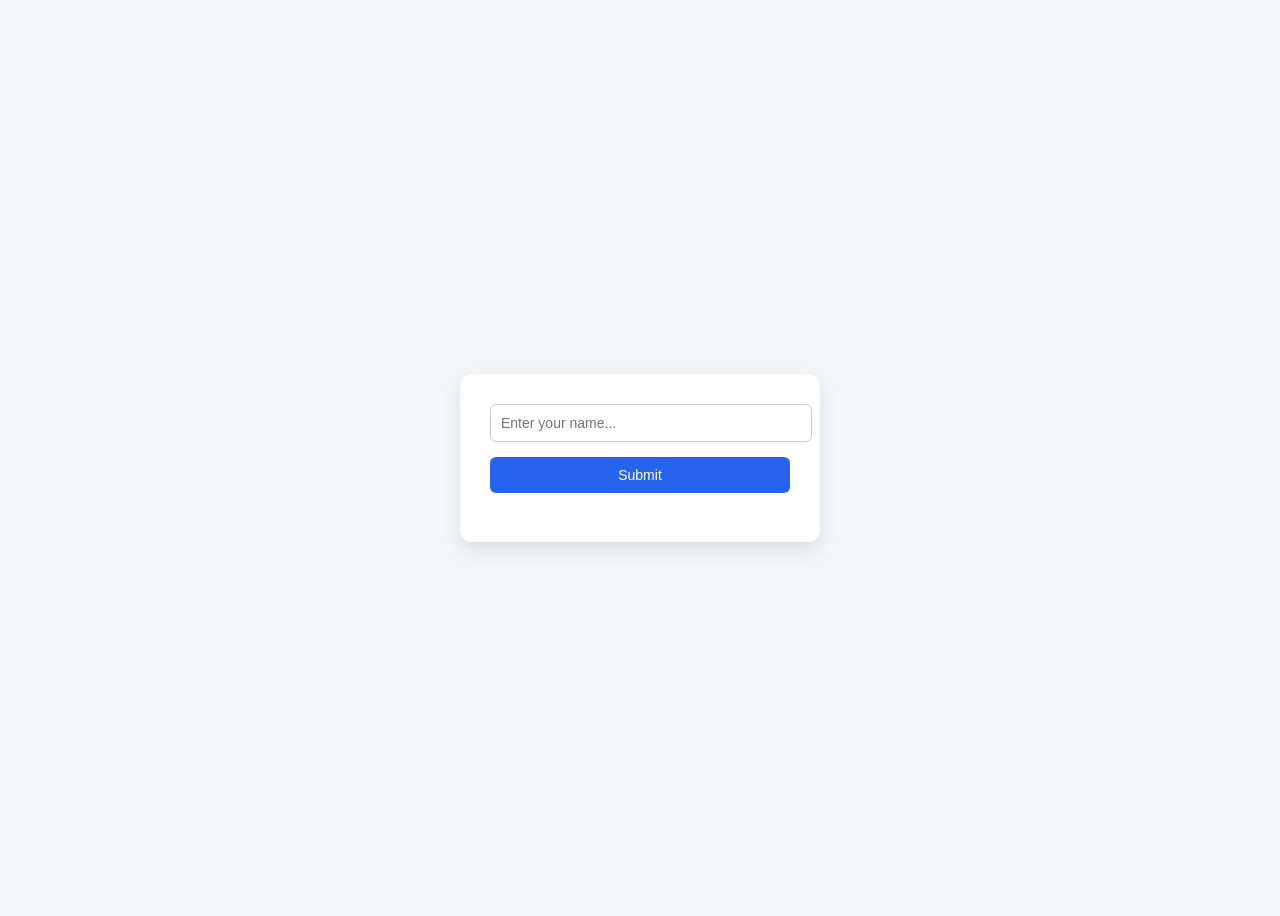
<file: Ajax/index.html>
<!DOCTYPE html>
<html lang="en">
<head>
  <meta charset="UTF-8">
  <title>Simple Form</title>
  
  <link rel="stylesheet" href="style.css">
</head>
<body>

  <div class="form-container">
    <form id="myForm">
      <input type="text" id="inputField" placeholder="Enter your name..." required>
      <button type="submit"  >Submit</button>
      <h2 id="result"></h2>
    </form>
  </div>

  <script src="./metode.js">

  </script>

</body>
</html>
</file>
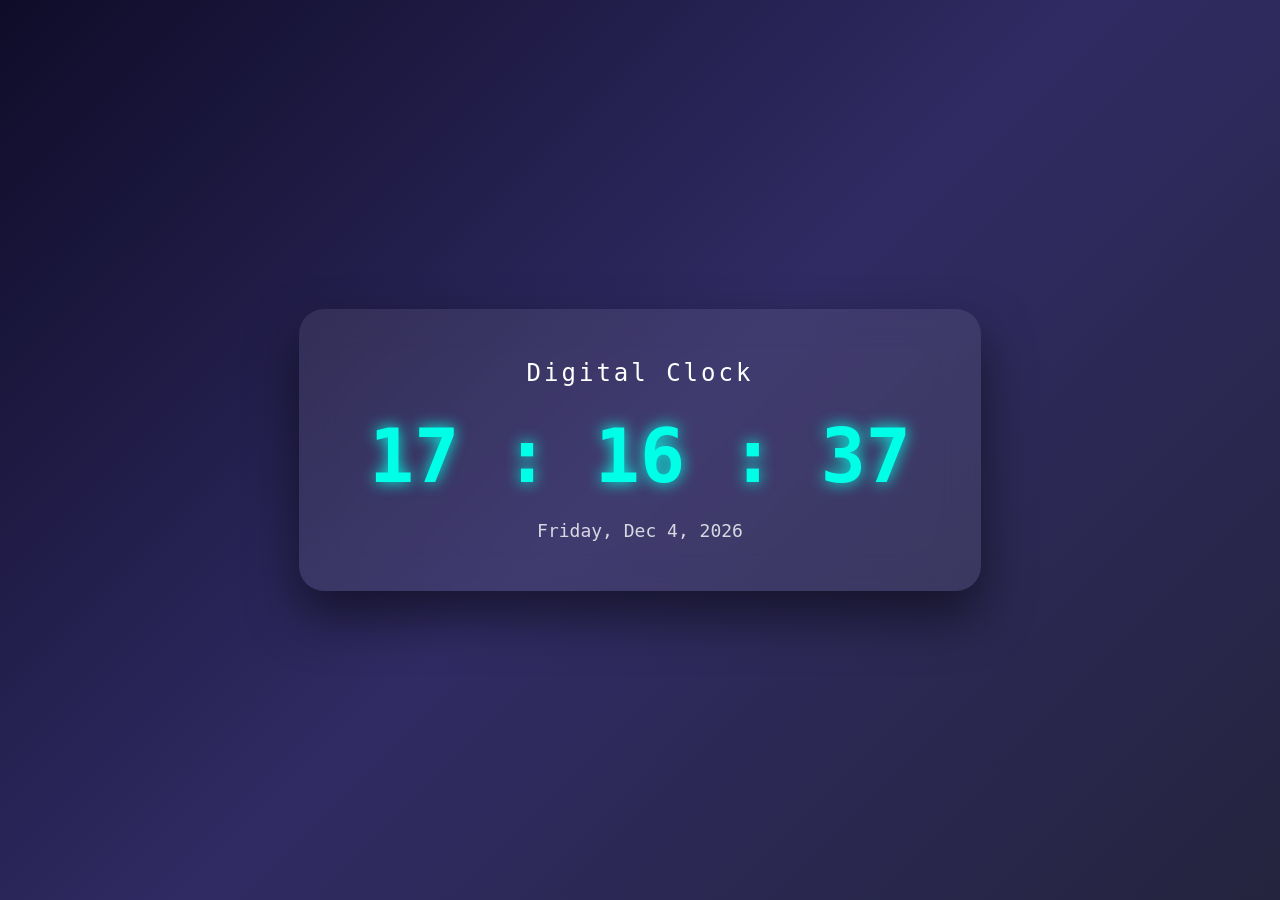
<file: Clock/index.html>
<!DOCTYPE html>
<html lang="en">
<head>
  <meta charset="UTF-8" />
  <meta name="viewport" content="width=device-width, initial-scale=1.0"/>
  <title>Clock App</title>
  <link rel="stylesheet" href="style.css" />
</head>

<body>

  <div class="wrapper">

    <div class="clock-card">

      <h2 class="title">Digital Clock</h2>

      <div class="time">
        <span id="hours">00</span>
        <span class="separator">:</span>
        <span id="minutes">00</span>
        <span class="separator">:</span>
        <span id="seconds">00</span>
      </div>

      <div class="date" id="date">
        Monday, 1 Jan 2026
      </div>

    </div>

  </div>

  <script src="Clock.js"></script>
</body>
</html>
</file>
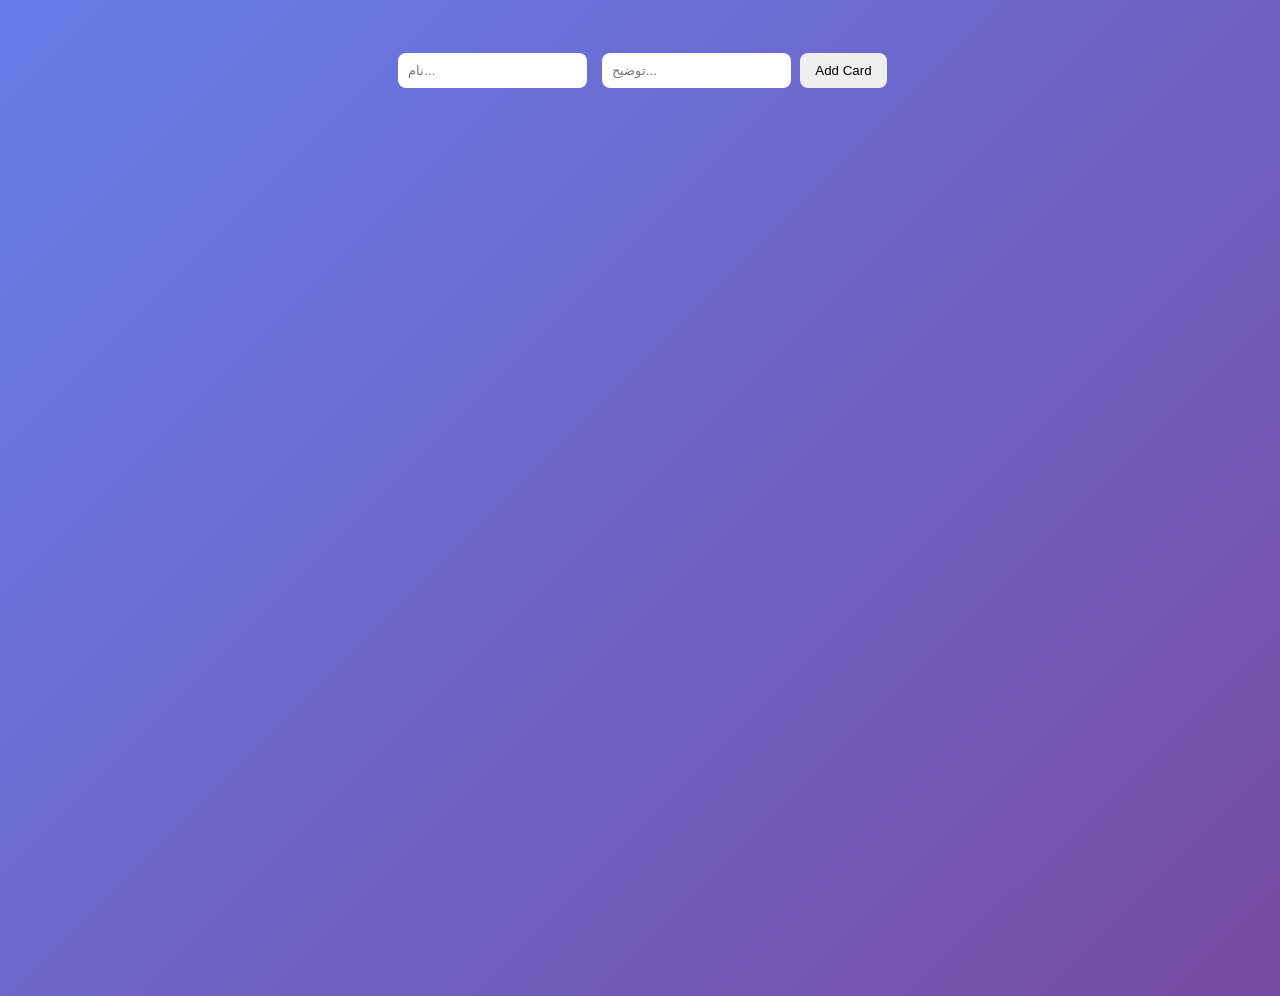
<file: CloneNode/index.html>
<!DOCTYPE html>
<html lang="fa">
<head>
    <meta charset="UTF-8" />
    <title>Card Generator</title>
    <link rel="stylesheet" href="style.css" />
</head>
<body>

    <div class="form">
        <input id="name" placeholder="نام..." />
        <input id="job" placeholder="توضیح..." />
        <button onclick="addCard()">Add Card</button>
    </div>

    <!-- template (مخفی) -->
    <div class="card template" id="cardTemplate">
        <h3 class="card-name">Name</h3>
        <p class="card-job">Description</p>
        <button class="delete">Delete</button>
    </div>

    <div id="cards"></div>

    <script src="./Clone.js"></script>
</body>
</html>
</file>
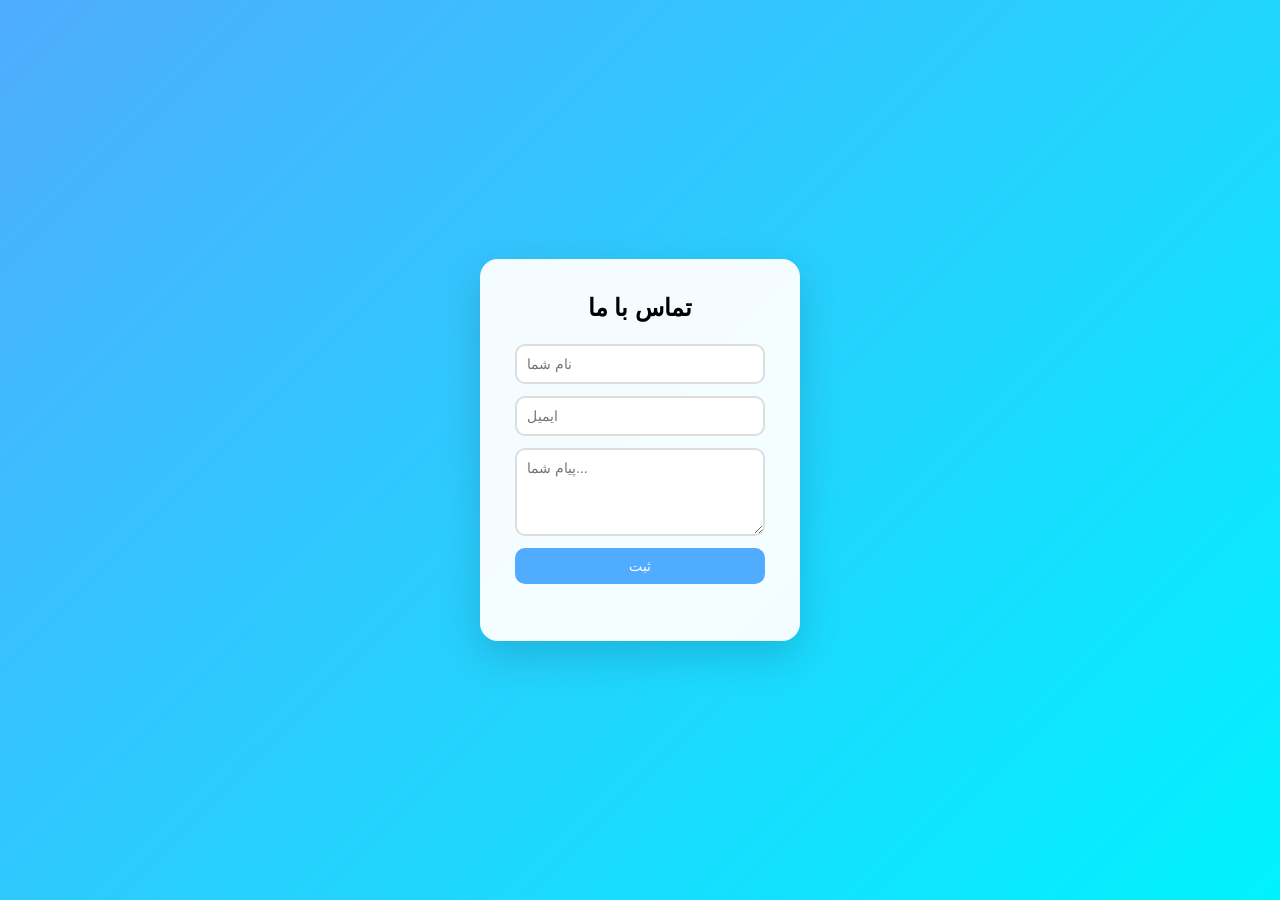
<file: cookie/index.html>
<!DOCTYPE html>
<html lang="fa">
<head>
    <meta charset="UTF-8" />
    <meta name="viewport" content="width=device-width, initial-scale=1.0" />
    <title>Simple Form</title>
    <link rel="stylesheet" href="./style.css" />
</head>
<body>

    <form class="form-box">
        <h2>تماس با ما</h2>

        <input type="text" placeholder="نام شما"    id="text"/>
        <input type="email" placeholder="ایمیل"    id="email" />
        <textarea placeholder="پیام شما..." rows="4" id="area"></textarea>

        <button type="submit">ثبت</button>
         <h2 id="result"></h2>
    </form>
    <script src="./cook.js"></script>

</body>
</html>
</file>
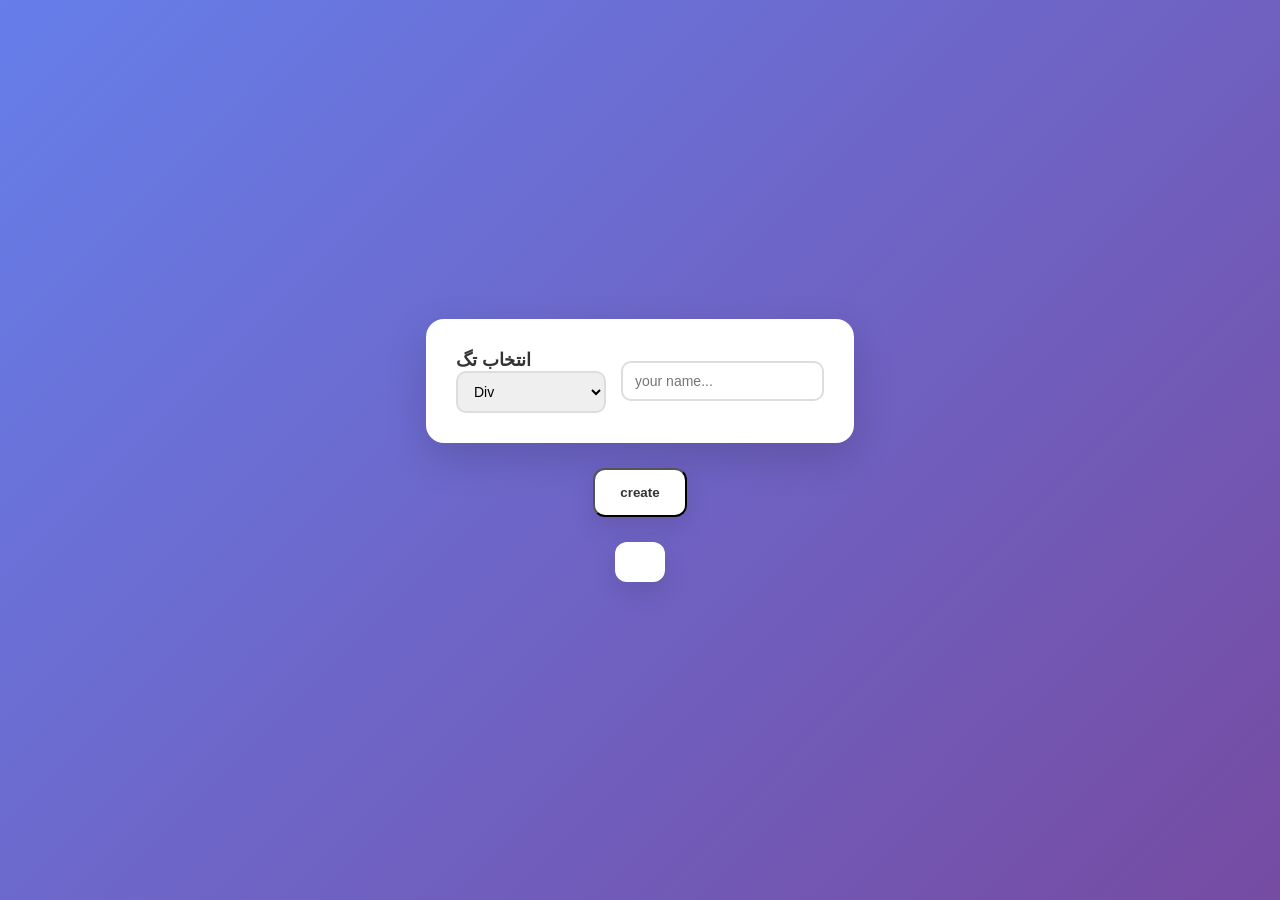
<file: Create-Element/index.html>
<!DOCTYPE html>
<html lang="en">
<head>
    <meta charset="UTF-8">
    <meta name="viewport" content="width=device-width, initial-scale=1.0">
    <title>create element</title>
    <link rel="stylesheet" href="./style.css" >
</head>
<body>
    <div>
        <div>
    <h2>انتخاب تگ</h2>
    <select id="select">
        <option selected> Div</option>
        <option>h1</option>
        <option>p</option>
        <option>h3</option>
        <option>span</option>
    </select>
        </div>
        
        <div>
            <input type="text" placeholder="your name..." required  id="input">
        </div>
    </div>
    <button onclick="Create()">create</button>

    <h2 id="result"></h2>

    <script src="./Element.js"></script>
</body>
</html>
</file>
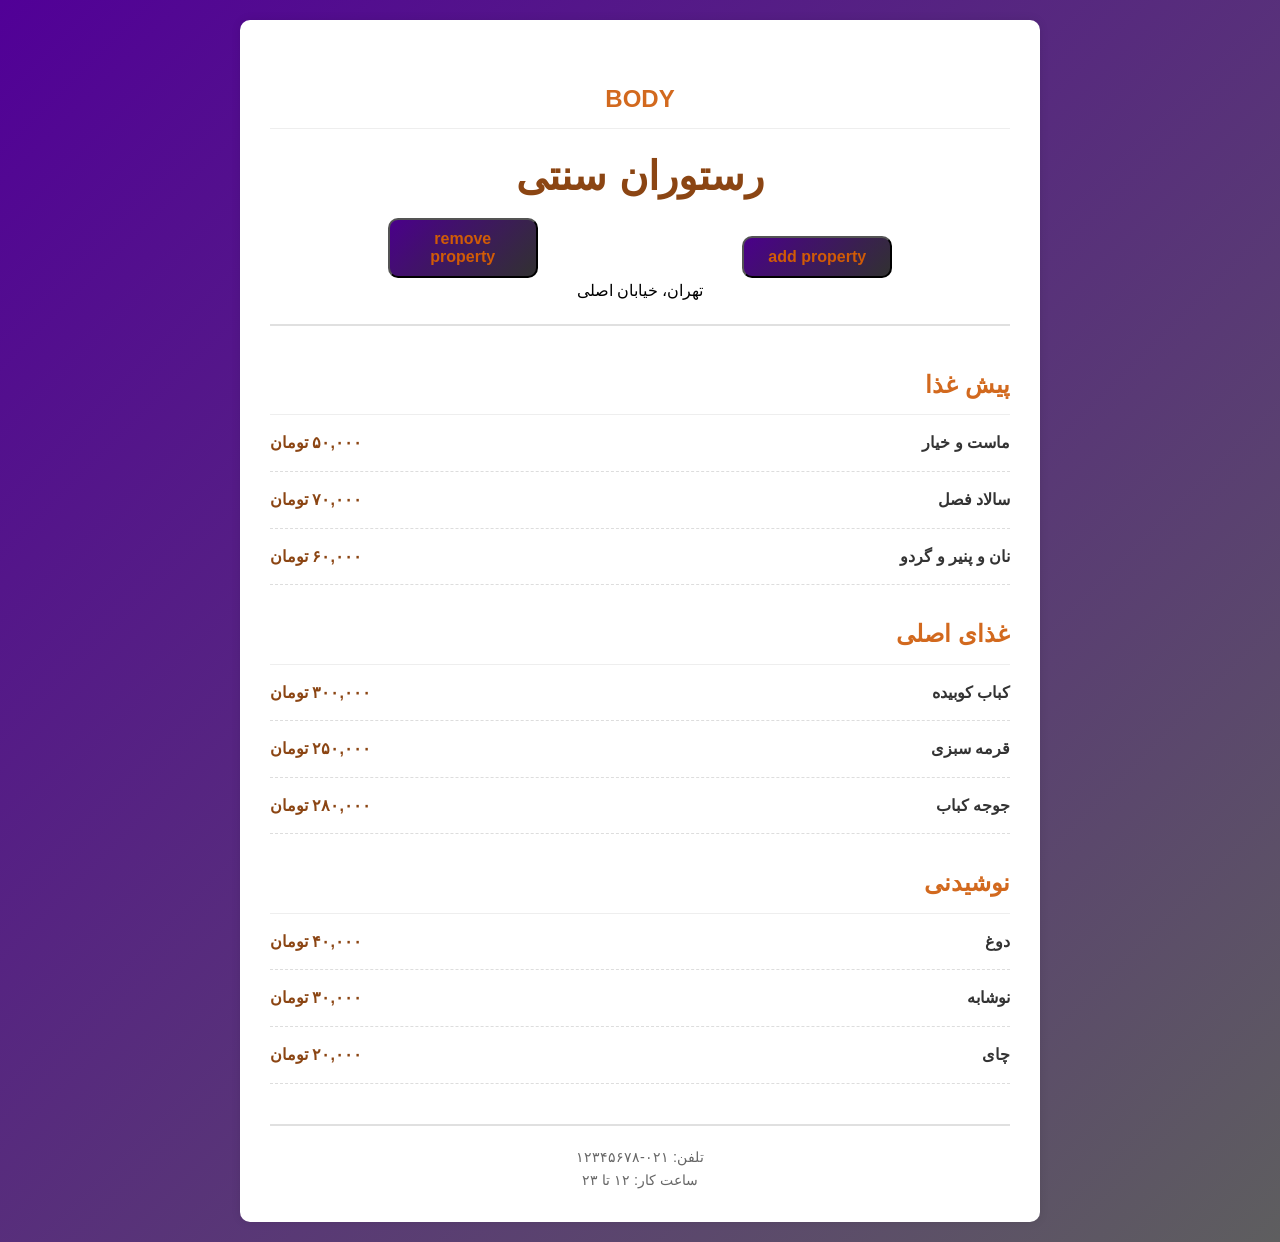
<file: Edit page/index.html>
<!DOCTYPE html>
<html lang="fa" dir="rtl">
<head>
    <meta charset="UTF-8">
    <meta name="viewport" content="width=device-width, initial-scale=1.0">
    <title>منوی رستوران</title>
    <link rel="stylesheet" href="./style.css">
</head>
<body contenteditable="true">
    <div class="menu">
        <header>
            <h2 id="result"></h2>
            <h1>رستوران سنتی</h1>
            <button onclick="add()">add property</button>
            <button onclick="remove()" > remove property</button>
            <p>تهران، خیابان اصلی</p>
        </header>
        
        <section class="category">
            <h2>پیش غذا</h2>
            <div class="item">
                <div class="item-name">ماست و خیار</div>
                <div class="item-price">۵۰,۰۰۰ تومان</div>
            </div>
            <div class="item">
                <div class="item-name">سالاد فصل</div>
                <div class="item-price">۷۰,۰۰۰ تومان</div>
            </div>
            <div class="item">
                <div class="item-name">نان و پنیر و گردو</div>
                <div class="item-price">۶۰,۰۰۰ تومان</div>
            </div>
        </section>
        
        <section class="category">
            <h2>غذای اصلی</h2>
            <div class="item">
                <div class="item-name">کباب کوبیده</div>
                <div class="item-price">۳۰۰,۰۰۰ تومان</div>
            </div>
            <div class="item">
                <div class="item-name">قرمه سبزی</div>
                <div class="item-price">۲۵۰,۰۰۰ تومان</div>
            </div>
            <div class="item">
                <div class="item-name">جوجه کباب</div>
                <div class="item-price">۲۸۰,۰۰۰ تومان</div>
            </div>
        </section>
        
        <section class="category">
            <h2>نوشیدنی</h2>
            <div class="item">
                <div class="item-name">دوغ</div>
                <div class="item-price">۴۰,۰۰۰ تومان</div>
            </div>
            <div class="item">
                <div class="item-name">نوشابه</div>
                <div class="item-price">۳۰,۰۰۰ تومان</div>
            </div>
            <div class="item">
                <div class="item-name">چای</div>
                <div class="item-price">۲۰,۰۰۰ تومان</div>
            </div>
        </section>
        
        <footer>
            <p>تلفن: ۰۲۱-۱۲۳۴۵۶۷۸</p>
            <p>ساعت کار: ۱۲ تا ۲۳</p>
        </footer>
    </div>
    <script src="./Edit.js"></script>
</body>
</html>
</file>
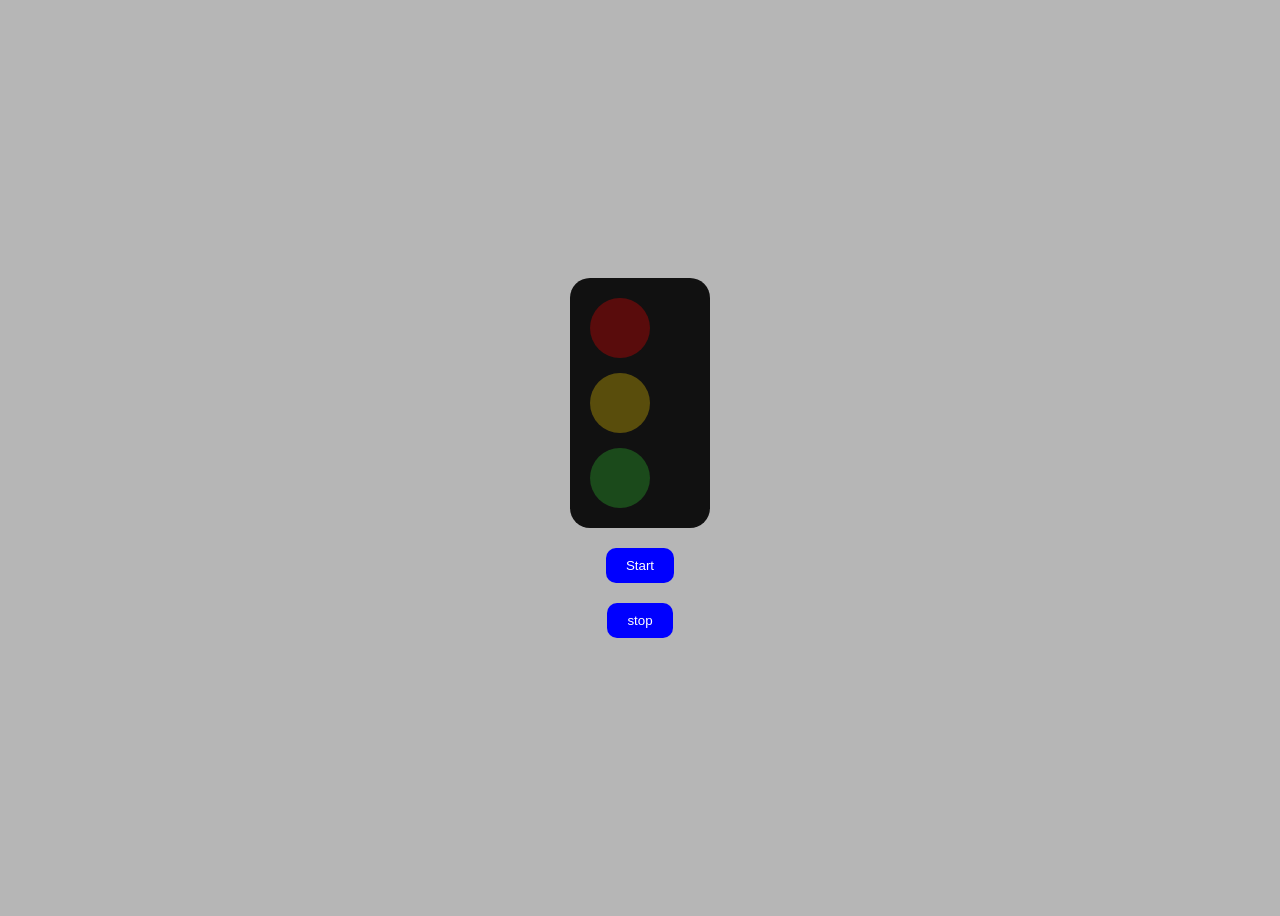
<file: Timer/Timeinterval/index.html>
<!DOCTYPE html>
<html lang="en">
<head>
    <meta charset="UTF-8">
    <meta name="viewport" content="width=device-width, initial-scale=1.0">
    <title>Setinterval</title>
    <link rel="stylesheet" href="./style.css">
</head>
<body>
    <div class="traffic">
    <div class="light red"></div>
    <div class="light yellow"></div>
    <div class="light green"></div>
</div>

<button onclick="startTraffic()">Start</button>
<button onclick="Stop()" >stop</button>
<script src="./setinterval.js"></script>
</body>
</html>
</file>
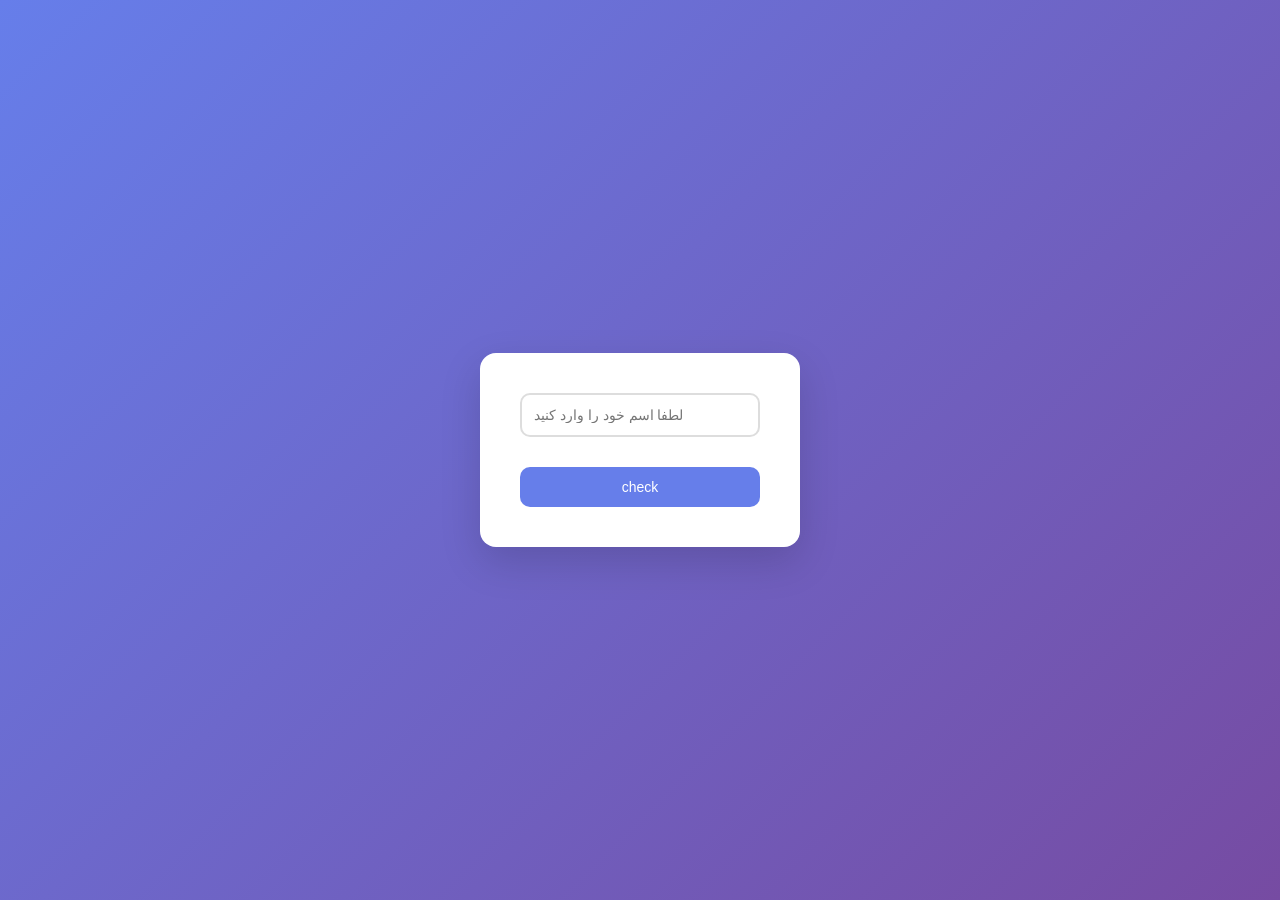
<file: Timer/Timeout/index.html>
<!DOCTYPE html>
<html lang="en">
<head>
    <meta charset="UTF-8">
    <meta name="viewport" content="width=device-width, initial-scale=1.0">
    <title>setTimeout</title>
    <link rel="stylesheet" href="./style.css">
</head>
<body>
   <body>
    <div class="container">

        <input type="text" placeholder="لطفا اسم خود را وارد کنید" id="inpu">

        <h1 id="Result"></h1>

        <button onclick="Showtext()">check</button>
    </div>
</body>

    <script src="./setTimeout.js"></script>
</body>
</html>
</file>
<file: Ajax/style.css>
body {
  font-family: Arial, sans-serif;
  background: #f4f6f9;
  display: flex;
  justify-content: center;
  align-items: center;
  height: 100vh;
}

.form-container {
  background: white;
  padding: 30px;
  border-radius: 12px;
  box-shadow: 0 8px 20px rgba(0, 0, 0, 0.1);
  width: 300px;
}

input {
  width: 100%;
  padding: 10px;
  margin-bottom: 15px;
  border: 1px solid #ccc;
  border-radius: 6px;
  font-size: 14px;
}

button {
  width: 100%;
  padding: 10px;
  background: #2563eb;
  color: white;
  border: none;
  border-radius: 6px;
  cursor: pointer;
  font-size: 14px;
  transition: 0.3s;
}

button:hover {
  background: #1d4ed8;
}
</file>
<file: Clock/style.css>
* {
  margin: 0;
  padding: 0;
  box-sizing: border-box;
  font-family: "Consolas", monospace;
}

 body {
  height: 100vh;
  display: flex;
  justify-content: center;
  align-items: center;

  background: linear-gradient(135deg, #0f0c29, #302b63, #24243e);
}

 .wrapper {
  width: 100%;
  display: flex;
  justify-content: center;
}

 .clock-card {
  padding: 50px 70px;
  border-radius: 25px;

  background: rgba(255, 255, 255, 0.08);
  backdrop-filter: blur(18px);

  box-shadow: 0 25px 50px rgba(0, 0, 0, 0.5);

  text-align: center;
  color: white;
}

 .title {
  margin-bottom: 25px;
  letter-spacing: 3px;
  font-weight: 300;
}

 .time {
  font-size: 75px;
  font-weight: bold;
  color: #00ffe7;

  text-shadow: 0 0 15px #00ffe7;
}

 .separator {
  animation: blink 1s infinite;
}

 .date {
  margin-top: 20px;
  font-size: 18px;
  opacity: 0.8;
}

 @keyframes blink {
  50% {
    opacity: 0.2;
  }
}

 @media (max-width: 600px) {
  .time {
    font-size: 45px;
  }
  .clock-card {
    padding: 30px;
  }
}
</file>
<file: CloneNode/style.css>
body {
    font-family: sans-serif;
    background: linear-gradient(135deg,#667eea,#764ba2);
    min-height: 100vh;
    padding: 40px;
    text-align: center;
}

.form {
    margin-bottom: 30px;
}

input {
    padding: 10px;
    border-radius: 8px;
    border: none;
    margin: 5px;
}

button {
    padding: 10px 15px;
    border: none;
    border-radius: 8px;
    cursor: pointer;
}

 #cards {
    display: flex;
    flex-wrap: wrap;
    gap: 15px;
    justify-content: center;
}

.card {
    background: white;
    padding: 15px;
    width: 200px;
    border-radius: 12px;
    box-shadow: 0 10px 20px rgba(0,0,0,0.15);
}

/* template مخفی */
.template {
    display: none;
}

.delete {
    background: crimson;
    color: white;
    margin-top: 10px;
}
</file>
<file: cookie/style.css>
* {
    margin: 0;
    padding: 0;
    box-sizing: border-box;
    font-family: Vazirmatn, sans-serif;
}

body {
    height: 100vh;
    display: flex;
    justify-content: center;
    align-items: center;
    background: linear-gradient(135deg, #4facfe, #00f2fe);
}

 .form-box {
    background: rgba(255,255,255,0.95);
    padding: 35px;
    width: 320px;
    border-radius: 18px;
    box-shadow: 0 15px 40px rgba(0,0,0,0.15);
    display: flex;
    flex-direction: column;
    gap: 12px;
}

 .form-box h2 {
    text-align: center;
    margin-bottom: 10px;
}

 input, textarea {
    padding: 10px;
    border-radius: 10px;
    border: 2px solid #ddd;
    font-size: 14px;
    transition: 0.3s;
}

input:focus, textarea:focus {
    outline: none;
    border-color: #4facfe;
    box-shadow: 0 0 8px rgba(79,172,254,0.3);
}

 button {
    background: #4facfe;
    color: white;
    border: none;
    padding: 10px;
    border-radius: 10px;
    cursor: pointer;
    font-size: 14px;
    transition: 0.3s;
}

button:hover {
    transform: translateY(-2px);
    background: #3793ff;
}
.error{
    color: red;
    font-size: 12px; 
    font-weight: bold;

}
.succes{
    color: black;
    font-size: 10px;
    color: green;
    
}
</file>
<file: Create-Element/style.css>
* {
    margin: 0;
    padding: 0;
    box-sizing: border-box;
    font-family: Vazirmatn, sans-serif;
}

 body {
    height: 100vh;
    display: flex;
    justify-content: center;
    align-items: center;
    background: linear-gradient(135deg, #667eea, #764ba2);
    flex-direction: column;
    gap: 25px;
}

 body > div {
    background: white;
    padding: 30px;
    border-radius: 18px;
    box-shadow: 0 15px 40px rgba(0,0,0,0.15);
    display: flex;
    gap: 15px;
    align-items: center;
    flex-wrap: wrap;
}

 h2 {
    font-size: 18px;
    color: #333;
}

 select,
input {
    padding: 10px 12px;
    border-radius: 10px;
    border: 2px solid #ddd;
    font-size: 14px;
    transition: 0.3s;
    min-width: 150px;
}

 select:focus,
input:focus {
    outline: none;
    border-color: #667eea;
    box-shadow: 0 0 8px rgba(102,126,234,0.3);
}

 #result {
    min-height: 40px;
    background: white;
    padding: 15px 25px;
    border-radius: 12px;
    box-shadow: 0 10px 25px rgba(0,0,0,0.1);
    text-align: center;
    color: #333;
    font-weight: bold;
    transition: 0.3s;
}
button{

    min-height: 40px;
    background: white;
    padding: 15px 25px;
    border-radius: 12px;
    box-shadow: 0 10px 25px rgba(0,0,0,0.1);
    text-align: center;
    color: #333;
    font-weight: bold;
    transition: 0.9s;
    cursor: pointer;

 }
 button:hover{
    transform: translateY(-5px);
    background:linear-gradient(135deg , rgb(77, 77, 255) ,rgb(0, 0, 151) );
    color: white;
  }

/* وقتی چیزی ساخته شد  */
 #result:not(:empty) {
    animation: pop 0.3s ease;
}

@keyframes pop {
    from {
        transform: scale(0.9);
        opacity: 0;
    }
    to {
        transform: scale(1);
        opacity: 1;
    }
}
</file>
<file: Edit page/style.css>
* {
    margin: 0;
    padding: 0;
    box-sizing: border-box;
}

body {
    font-family: Arial, sans-serif;
 background:linear-gradient(135deg , rgb(81, 0, 151) , rgb(94, 94, 95));    padding: 20px;
    line-height: 1.6;
}
.menu-dark {
  background: linear-gradient(135deg, rgb(98,98,98), rgb(94,94,95));
  color: white;
}

.light-bg {
  background: white;
}

.menu {
    max-width: 800px;
    margin: 0 auto;
    background-color: white;
    padding: 30px;
    border-radius: 10px;
    box-shadow: 0 0 10px rgba(0,0,0,0.1);
}

header {
    text-align: center;
    margin-bottom: 40px;
    padding-bottom: 20px;
    border-bottom: 2px solid #e0e0e0;
}

h1 {
    color: #8B4513;
    margin-bottom: 10px;
    font-size: 2.5rem;
}

h2 {
    color: #D2691E;
    margin: 30px 0 15px 0;
    padding-bottom: 10px;
    border-bottom: 1px solid #eee;
    cursor: pointer;
}
 

.category {
    margin-bottom: 30px;
}

.item {
    display: flex;
    justify-content: space-between;
    margin-bottom: 15px;
    padding-bottom: 15px;
    border-bottom: 1px dashed #ddd;
}

.item-name {
    font-weight: bold;
    color: #333;
}

.item-price {
    color: #8B4513;
    font-weight: bold;
}

footer {
    text-align: center;
    margin-top: 40px;
    padding-top: 20px;
    border-top: 2px solid #e0e0e0;
    color: #666;
    font-size: 0.9rem;
}
button{
    margin-right: 100px;
    margin-left: 100px;
    width: 150px;
    border-radius: 10px;
    font-size: 16px;
    position: relative;
    color: #d15b06;
    padding: 10px;
    cursor: pointer;
    transition: all .3s;
    font-weight: bold;
    background:linear-gradient(135deg , rgb(74, 0, 138) , rgb(49, 49, 49));
}
button:hover{
    transform: translateY(-5px);
    color: #ff6a00;
}

 @media (max-width: 600px) {
    .menu {
        padding: 20px;
    }
    
    h1 {
        font-size: 2rem;
    }
    
    .item {
        flex-direction: column;
    }
    
    .item-price {
        margin-top: 5px;
        color: #D2691E;
    }
}
</file>
<file: Timer/Timeinterval/style.css>
body {
    height: 100vh;
    display: flex;
    justify-content: center;
    align-items: center;
    flex-direction: column;
    background: #b6b6b6;
}

.traffic {
    background: #111;
    padding: 20px;
    border-radius: 20px;
    width: 100px;
    display: flex;
    flex-direction: column;
    gap: 15px;
}

.light {
    width: 60px;
    height: 60px;
    border-radius: 50%;
    background: #333;
    opacity: 0.3;
    transition: 0.3s;
}

 .active {
    opacity: 1;
    box-shadow: 0 0 20px currentColor;
}

.red { background: red; }
.yellow { background: gold; }
.green { background: limegreen; }

button {
    margin-top: 20px;
    padding: 10px 20px;
    border-radius: 10px;
    border: none;
    cursor: pointer;
    background-color: blue;
    color: white;
    transition:  all .5s;
}
button:hover{
    transform: translateY(-5px);
    box-shadow: 1px 1px 18px   black;

}
</file>
<file: Timer/Timeout/style.css>
* {
    margin: 0;
    padding: 0;
    box-sizing: border-box;
    font-family: Vazirmatn, sans-serif;
}

 body {
    height: 100vh;
    display: flex;
    justify-content: center;
    align-items: center;
    background: linear-gradient(135deg, #667eea, #764ba2);
}

 .container {
    background: white;
    padding: 40px;
    border-radius: 16px;
    box-shadow: 0 15px 40px rgba(0,0,0,0.15);
    text-align: center;
    width: 320px;
}

 input {
    width: 100%;
    padding: 12px;
    border-radius: 10px;
    border: 2px solid #ddd;
    margin-bottom: 15px;
    font-size: 14px;
    transition: 0.3s;
}

input:focus {
    outline: none;
    border-color: #667eea;
    box-shadow: 0 0 8px rgba(102,126,234,0.3);
}

 button {
    width: 100%;
    padding: 12px;
    border: none;
    border-radius: 10px;
    background: #667eea;
    color: white;
    font-size: 14px;
    cursor: pointer;
    transition: 0.3s;
}

button:hover {
    background: #5563d6;
    transform: translateY(-2px);
}

 #Result {
    margin-top: 15px;
    font-size: 18px;
    font-weight: bold;
    color: #333;
}
</file>
